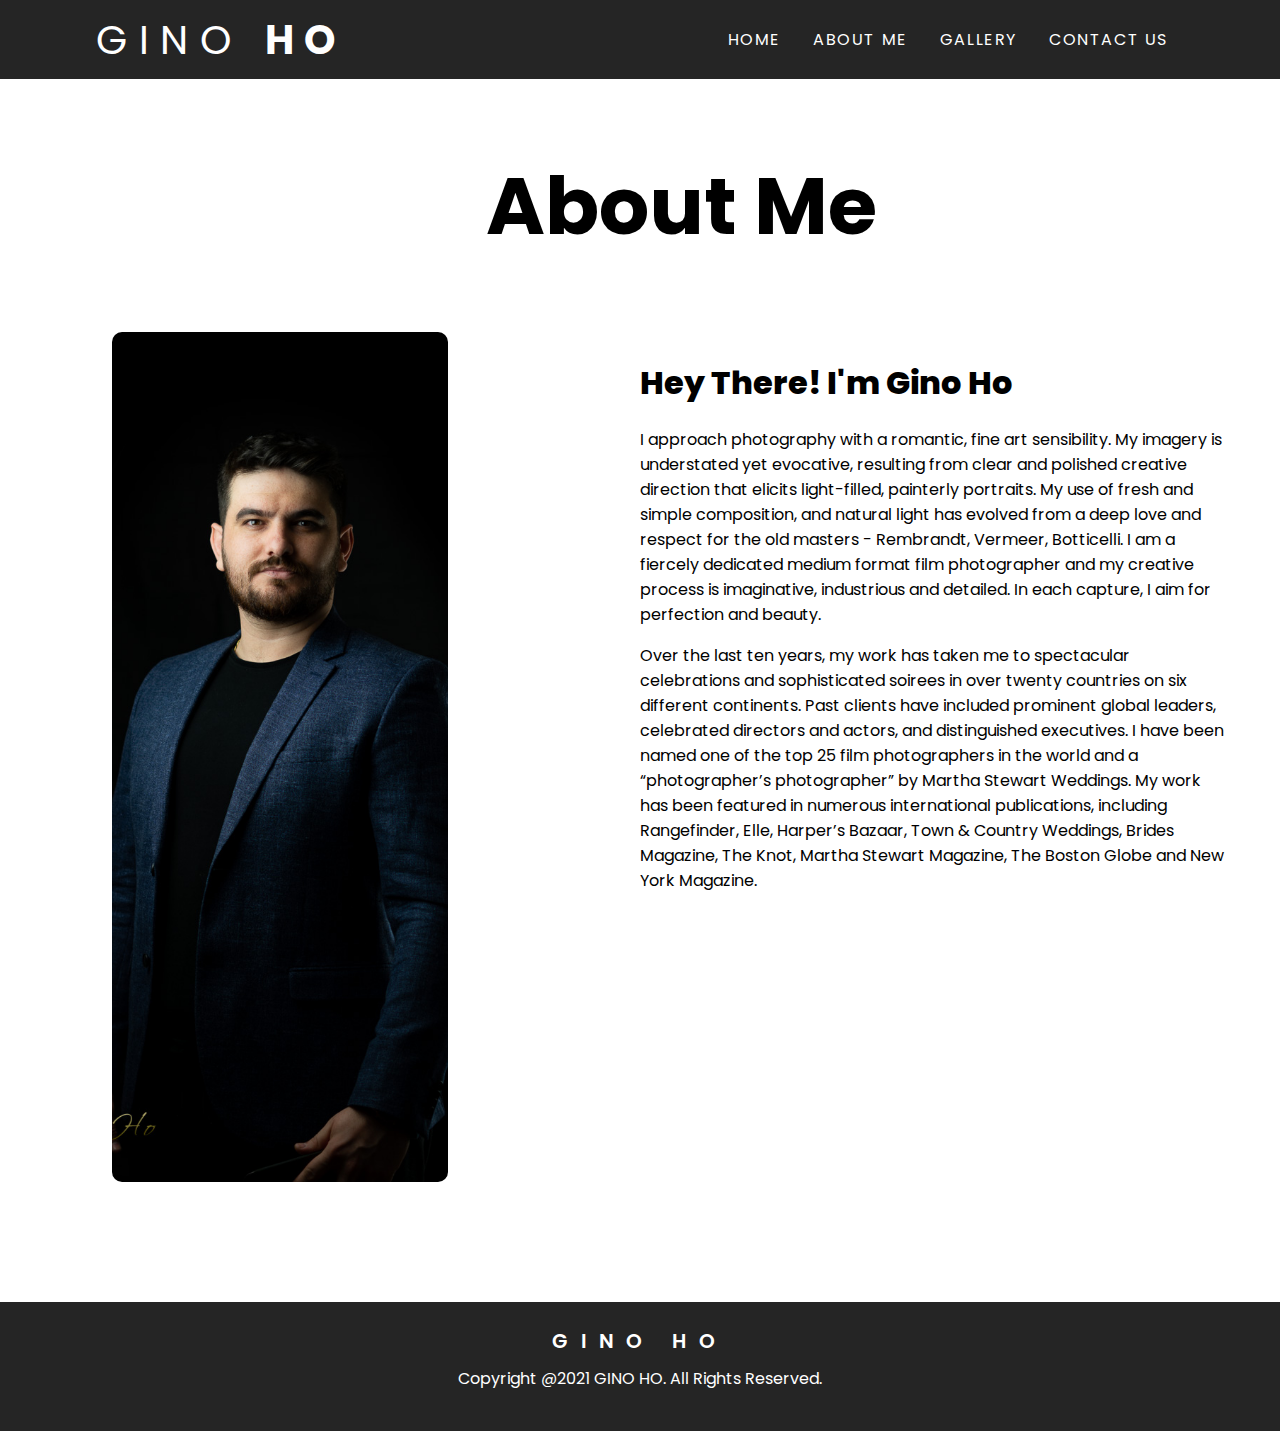
<file: about.html>
<!DOCTYPE html>
<html lang="en">
<head>
    <meta charset="UTF-8">
    <meta http-equiv="X-UA-Compatible" content="IE=edge">
    <meta name="viewport" content="width=device-width, initial-scale=1.0">
    <link rel="stylesheet" href="style.css">
    <script src="script.js" defer></script>
    <title>GINO HO</title>
    <link href="https://fonts.googleapis.com/css2?family=Poppins&display=swap" rel="stylesheet">

</head>
<body class="about" >
    <nav class="navbar">
        <div class="logo"> <a href="index.html"> GINO <strong> HO</strong></a> </div>
        <a href="index.html" class="toggle">
            <span class="bar"></span>
            <span class="bar"></span>
            <span class="bar"></span>
            <span class="bar"></span>
        </a>
        <div class="links">
        <ul>
            <li> <a href="index.html">HOME</a> </li>
            <li> <a href="about.html">ABOUT ME</a> </li>
            <li> <a href="gallery.html">GALLERY</a> </li>
            <li> <a href="contact.html">CONTACT US</a> </li>
        </ul>
        </div>
    </nav>
    <section class="about" id="about">
        <div class="title reveal">
          <h2 class="section-title1">About Me</h2>
        </div>
        <div class="content">
          <div class="column col-left reveal">
            <div class="img-card">
              <img class="aboutme" src="./egw.JPG" alt="">
            </div>
          </div>
          <div class="column col-right reveal">
            <h2 class="content-title">Hey There! I'm Gino Ho</h2>
            <p class="paragraph-text">I approach photography with a romantic, fine art sensibility. My imagery is understated yet evocative, resulting from clear and polished creative direction that elicits light-filled, painterly portraits. My use of fresh and simple composition, and natural light has evolved from a deep love and respect for the old masters - Rembrandt, Vermeer, Botticelli. I am a fiercely dedicated medium format film photographer and my creative process is imaginative, industrious and detailed. In each capture, I aim for perfection and beauty.</p>
            <p class="paragraph-text">Over the last ten years, my work has taken me to spectacular celebrations and sophisticated soirees in over twenty countries on six different continents. Past clients have included prominent global leaders, celebrated directors and actors, and distinguished executives. I have been named one of the top 25 film photographers in the world and a “photographer’s photographer” by Martha Stewart Weddings. My work has been featured in numerous international publications, including Rangefinder, Elle, Harper’s Bazaar, Town & Country Weddings, Brides Magazine, The Knot, Martha Stewart Magazine, The Boston Globe and New York Magazine. </p>
            
          </div>
        </div>
      </section>
    <footer class="footer">
        <span class="footer-title">GINO HO</span>
        <p>Copyright @2021 GINO HO. All Rights Reserved.</p>
      </footer>
  
      <script src="script.js" charset="utf-8"></script>
</body>
</html>
</file>
<file: style.css>
* {
    box-sizing: border-box;
}

body {
    padding: 0;
    margin: 0;
    font-family: 'poppins';
    position: relative;
}
body .about {
    padding: 0;
    margin: 0;
    font-family: 'poppins';
    position: relative;
}

.navbar {
    display: flex;
    justify-content: space-between;
    align-items: center;
    background-color: rgb(37, 37, 37);
    color: white;
    padding-right: 4,5rem;
    font-family: 'poppins';
    position: static;
    width: 100%;
    z-index: 4;
    
    
    
}

.logo {
    font-size: 2.5rem;
    margin: .5rem;
    font-family: 'poppins';
    color: white;
    padding-left: 4rem;
    padding-top: .1rem;
    padding-bottom: .1rem;
    letter-spacing: .7rem;
    
    
}

.logo a {
    color: white;
    margin: 1.5rem;
    text-decoration: none;
}

.links ul {
    margin: 0;
    padding: 0;
    display: flex;
    padding-right: 6rem;
}

.links ul li {
    list-style: none;
    
}

.links li a {
    text-decoration: none;
    color: white;
    display: block;
    padding: 1rem; 
    letter-spacing: .1rem;  
}

.links li a:hover {
    background-color: slategrey;
}

.toggle {
    position: absolute;
    top:  .75rem;
    right: 1rem;
    display: none;
    flex-direction: column;
    justify-content: space-between;
    width: 30px;
    height: 21px;
    margin-top: 1.5rem;
    margin-right: 1.5rem;
}

.toggle .bar {
    height: 3px;
    width: 100%;
    background-color: white;
    border-radius: 10px;
}

@media (max-width: 600px) {
    body {
      position: relative;
    }
    .toggle {
        display: flex;
        margin-right: 1rem;
        margin-top: 0.3rem;
    }
    .links {
        width: 100%;
        display: none;
    }

    .logo {
        padding-left: 0.5rem;
        font-size: 25px
    }

    .navbar {
        flex-direction: column;
        align-items: flex-start;
        width: 100%;
    }
    .links ul {
        flex-direction: column;
        width: 100%;
    }
    .links li {
        text-align: center;
    }
    .links.active {
        display: flex;
    }
    #hero {
       height: 100vh;
       width: 100%;
    }
    .herotext {
        margin-top: 15rem;
    }
    .herotext .h1 {
        font-size:2rem;
        padding-left: 1rem;
        margin-top: 0.5rem;
        width: 100%;
    }
    .herotext .herop {
        font-size: 1rem;
        padding-left: 3rem;
        width: 80%;
        margin-bottom: 3.5rem;
        display: none;
    }
    .herotext .herobutton {
        font-size: 1rem;
        margin-left: 1rem;
        
    }
    .wrapper {
      width: 100%;
      height: 100px;
      padding: 0;
      margin: 0;
      align-items: center;
      float: left;
      display: none;
    }

    

    
}
main {
  position: relative;
  z-index: 3;
}

#hero {
    height: 100vh;
    background-image: url(./sister.JPG);
    background-position: center;
    background-repeat: no-repeat;
    background-size: cover;
    display: flex;
    
    
    
}
.herotext {
    color: white;
}
.h1 {
    font-size: 60px;
    font-family: 'poppins';
    padding-left: 7rem;
    padding-top: 18rem;
    letter-spacing: .1rem;
}
hr {
    width: 30%;
    margin-left: 0;
}
.herop {
    font-family: 'poppins';
    font-size: 20px;
    padding-left: 5rem;
    padding-top: 2rem;
    letter-spacing: .2rem;
    margin-bottom: 6rem;

}
.herobutton {
    color: rgb(255, 255, 255);
    font-family: consolas;
    font-size: 1.5rem;
    text-decoration: none;
    padding: 1rem 2rem;
    margin-left: 7rem;
    letter-spacing: .1rem;
    width: 160px;
    height: 50px;
    line-height: 48px;
    background: #e4e4e4;
    border-radius: 15px;
    background: linear-gradient(25deg, #03a9f4, #f441a5, #ffeb3b);
    box-shadow: 10px 10px 20px rgba(255, 250, 250, 0.507);  
}

.wrapper {
    margin-top: 58.5rem;
}
.wrapper .button{
    display: inline-block;
    height: 60px;
    width: 60px;
  
    margin: 0 5px;
    overflow: hidden;
    background: #fff;
    border-radius: 50px;
    cursor: pointer;
    box-shadow: 0px 10px 10px rgba(0,0,0,0.1);
    transition: all 0.3s ease-out;
  }
  .wrapper .button:hover{
    width: 200px;
  }
  .wrapper .button .icon {
    display: inline-block;
    height: 60px;
    width: 60px;
    text-align: center;
    border-radius: 50px;
    box-sizing: border-box;
    line-height: 60px;
    transition: all 0.3s ease-out;
  }
  .wrapper .button:nth-child(1):hover .icon{
    background: #4267B2;
  }
  .wrapper .button:nth-child(2):hover .icon{
    background: #1DA1F2;
  }
  .wrapper .button:nth-child(3):hover .icon{
    background: #E1306C;
  }
  .wrapper .button:nth-child(4):hover .icon{
    background: #ff0000;
  }
  .wrapper .button .icon i{
    font-size: 25px;
    line-height: 60px;
    transition: all 0.3s ease-out;
  }
  .wrapper .button:hover .icon i{
    color: #fff;
  }
  .wrapper .button span{
    font-size: 20px;
    font-weight: 500;
    line-height: 60px;
    margin-left: 10px;
    transition: all 0.3s ease-out;
  }
  .wrapper .button:nth-child(1) span{
    color: #4267B2;
  }
  .wrapper .button:nth-child(2) span{
    color: #1DA1F2;
  }
  .wrapper .button:nth-child(3) span{
    color: #E1306C;
  }
  .wrapper .button:nth-child(4) span{
    color: #ff0000;
  }
  .social {
    text-decoration: none;
    
  }


.service-tittle {
    font-size: 60px;
    text-align: center;
    width: 100%;
    color: rgb(255, 250, 248);
    letter-spacing: 1.3rem;
    padding-top: 90px;
    padding-bottom: 0;   
}
.service-tittle hr {
    width: 50%;
    margin-left: 25%;

}

.services {
    display: flex;
    flex-wrap: wrap;
    width: 100%;
    background: linear-gradient(#420e00,#ac1207 50%,#fff 50%,#fff 100%);
}
.services .box {
    position: relative;
    width: 320px;
    background: rgb(221, 219, 219);
    padding: 100px 40px 60px;
    margin: 10rem 9rem;
    box-shadow: 0 15px 45px rgba(0,0,0, .3);
}

.services .box:before {
    content: '';
    position: absolute;
    top: 0;
    left: 0;
    width: 100%;
    height: 100%;
    background: rgb(124, 7, 7);
    transform: scale(0);
    transform-origin: bottom;
    transition: transform 0.5s;
}

.services .box:hover:before {
    transform: scale(1);
    transform-origin: top;
    transition: transform .5s;
}
.services .box h2 {
    position: absolute;
    left: 40px;
    top: 30px;
    font-size: 4em;
    font-weight: 800;
    z-index: 1;
    opacity: .2;
    transition: .5s;
}
.services .box:hover h2 {
    opacity: 1;
    color: rgb(250, 71, 71);
    transform: translateY(-40px);
}
.services .box h3 {
    position: relative;
    font-size: 2em;
    z-index: 2;
    color: rgb(37, 37, 37);
    transition: .5s;
}
.services .box:hover h3 {
    color: seashell;
}
.services .box .boxp {
    position: relative;
    font-size: 1em;
    z-index: 2;
    color: rgb(37, 37, 37);
    transition: .5s;
    letter-spacing: .1em;
}
.services .box:hover h3,
.services .box:hover .boxp {
    color: #fff;
}
.section-title {
  width: 50%;
  padding-top: 4rem;
  align-items: center;
  font-size: 80px;
  margin-left: 40%;
  color:rgb(255, 255, 255)
  
}
.section-title1 {
  width: 50%;
  align-items: center;
  font-size: 80px;
  margin-left: 38%;
  color: black
}
.work{
  background: #111111;
  margin: 0;
  padding: 0;
  position: relative;
  
  
}

.work .content{
  display: flex;
  justify-content: center;
  flex-direction: row;
  flex-wrap: wrap;
  margin-top: 20px;
  padding-bottom: 70px;
  position: relative;
}

.work .content .card{
  width: 490px;
  margin: 15px;
}

.work .content .card .card-img{
  position: relative;
  width: 100%;
  height: 260px;
  overflow: hidden;
  border-radius: 10px;
  
}


.work .content .card .card-img img{
  position: absolute;
  top: 0;
  left: 0;
  width: 100%;
  height: 100%;
  object-fit: cover;
  border-radius: 10px;
  transition: 0.5s ease;
  
}

.work .content .card .card-img img:hover{
  transform: scale(1.3);
}
.contact .content{
    display: flex;
    justify-content: center;
    flex-wrap: wrap;
    flex-direction: column;
    margin-top: 20px;
    height: 100vh;
    
  }
  
  .contact .content .row{
    display: flex;
    justify-content: center;
    flex-wrap: wrap;
    flex-direction: row;
  }
  
  .contact .content .row .card{
    background: linear-gradient(180deg, #03a9f4, #f441a5, #ffeb3b);
    width: 240px;
    margin: 20px;
    padding: 25px;
    display: flex;
    justify-content: center;
    align-items: center;
    flex-direction: column;
    box-shadow: 0 5px 25px rgba(1 1 1 / 15%);
    border-radius: 10px;
  }
  
  .contact .content .row .card .contact-icon{
    color: #ffffff;
    font-size: 4em;
    text-align: center;
    transition: transform 0.5s ease;
  }
  
  
  .contact .content .row .card:hover .contact-icon{
    transform: translateY(-10px);
  }
  
  .contact .content .row .card .info{
    text-align: center;
  }
  
  .contact .content .row .card .info h3{
    color: rgb(255, 255, 255);
    font-size: 1.2em;
    font-weight: 700;
    margin: 10px;
  }
  
  .contact .content .row .card .info span{
    color: rgb(255, 255, 255);
    font-weight: 500;
  }
  
  .contact-form{
    background: linear-gradient(0deg, #03a9f4, #f441a5, #ffeb3b);
    max-width: 600px;
    margin-top: 60px;
    padding: 70px;
    border-radius: 10px;
    box-shadow: 0 5px 25px rgba(1 1 1 / 30%);
  }
  
  .contact-form h3{
    color: rgb(255, 255, 255);
    font-size: 1.6em;
    font-weight: 600;
    text-align: center;
    margin-bottom: 40px;
  }
  
  .contact-form .input-box{
    position: relative;
    width: 100%;
    margin-bottom: 20px;
  }
  
  .contact-form .input-box input,
  .contact-form .input-box textarea{
    color: rgb(0, 0, 0);
    width: 100%;
    padding: 10px;
    font-size: 1em;
    font-weight: 400;
    outline: none;
    border: 1px solid rgb(255, 255, 255);
    border-radius: 5px;
    resize: none;
  }
  
  .contact-form .input-box .send-btn{
    background: linear-gradient(25deg, #03a9f4, #f441a5, #ffeb3b);
    
    display: inline-block;
    font-size: 1.1em;
    font-weight: 500;
    text-transform: uppercase;
    letter-spacing: 2px;
    width: 100%;
    border: none;
    cursor: pointer;
    transition: 0.5s ease;
  }
  
  .contact-form .input-box .send-btn:hover{
    background: #c9d3ff;
  }

.about {
  margin: 0;
  padding: 0;
  position: relative;
  
  
}
.about .content{
  position: relative;
  width: 100%;
  height: 90vh;
  display: flex;
  justify-content: space-between;
  margin-top: 20px;
  margin-bottom: 10rem;
  
}

.about .content .col-left {
  position: relative;
  height: auto;
  width: 35%;
  padding-left: 7rem;
  
}
.about .content .col-left .aboutme {
    background-position: top top;
    background-repeat: no-repeat;
    background-size: cover;
    display: flex;
}

.about .content .col-right{
  position: relative;
  width: 50%;
  padding-right: 3rem;
}

.about .content .col-left .img-card{
  position: relative;
  width: 100%;
  height: 850px;
  
}

.about .content .col-left .img-card img{
  position: absolute;
  top: 0;
  left: 0;
  width: 100%;
  height: 100%;
  object-fit: cover;
  border-radius: 10px;
}

.about .content .col-right .content-title{
  font-size: 2em;
  font-weight: 800;
  margin-bottom: 20px;
}

.about .content .col-right .paragraph-text{
  font-size: 1em;
}
.footer{
  background-color: rgb(37, 37, 37);
  color: #fff;
  text-align: center;
  padding: 1.5em;
}

.footer .footer-title{
  font-size: 20px;
  font-weight: 600;
  letter-spacing: .8rem;
}

.footer p{
  font-size: 16px;
  margin-top: 10px;
}

body.about {
  background-color: linear-gradient(25deg, #03a9f4, #f441a5, #ffeb3b);
}
</file>
